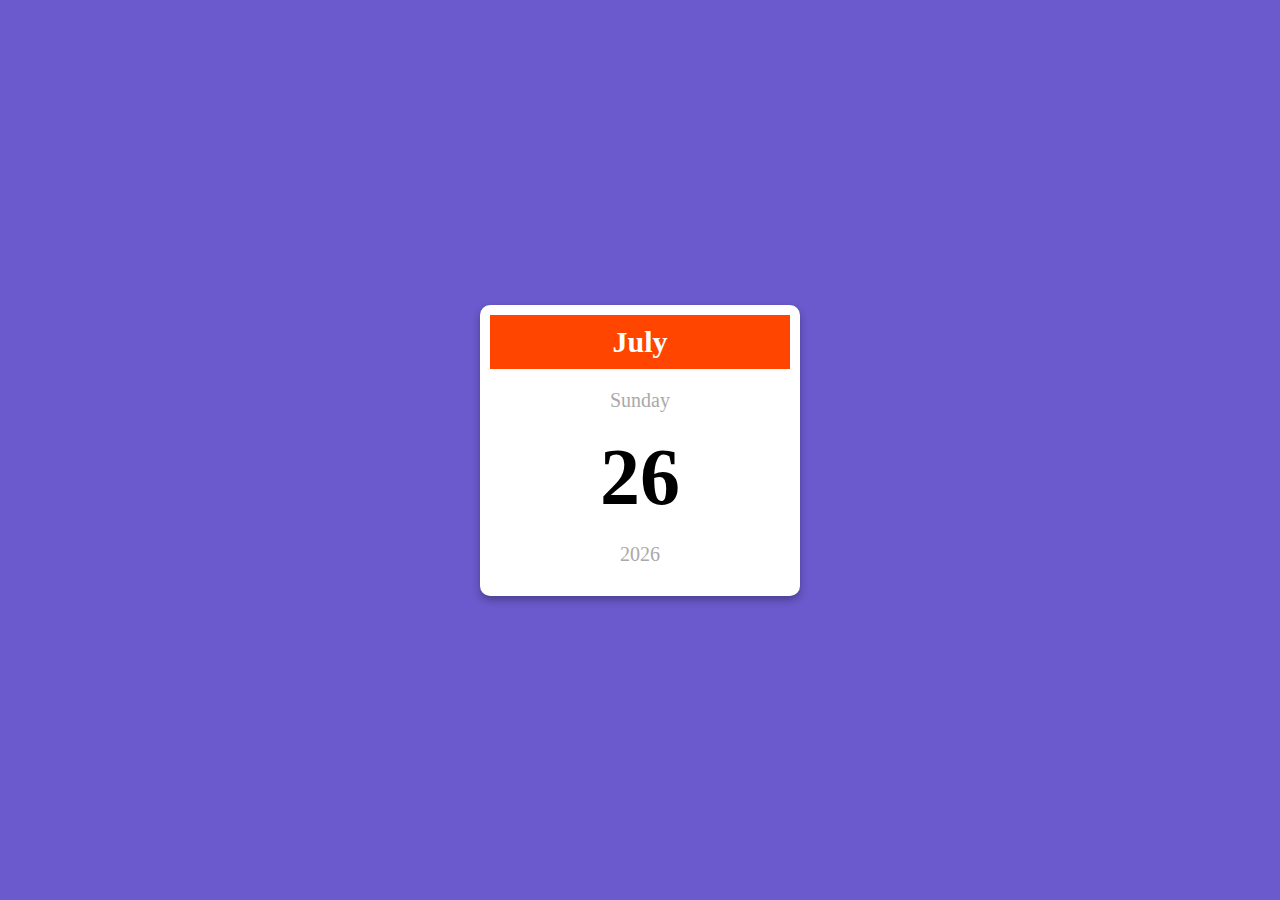
<file: Mini_Calendar/index.html>
<!DOCTYPE html>
<html lang="en">
<head>
    <meta charset="UTF-8">
    <meta name="viewport" content="width=device-width, initial-scale=1.0">
    <title>Mini Calendar</title>
    <link rel="stylesheet" href="style.css">
</head>
<body>
    <div class="calendar-container">
        <p class="month-name" id="month-name">April</p>
        <p class="day-name" id="day-name">Friday</p>
        <p class="day-number" id="day-number">20</p>
        <p class="year" id="year">2024</p>
    </div>
    <script src="index.js"></script>
</body>
</html>
</file>
<file: Mini_Calendar/style.css>
body{
    margin: 0;
    display: flex;
    justify-content: center;
    height: 100vh;
    align-items: center;
    font-family: cursive;
    background-color: slateblue;

}

.calendar-container{
    width: 300px;
    background-color: white;
    text-align: center;
    border-radius: 10px;
    box-shadow: 0 4px 8px rgba(0, 0, 0,.3);
    padding: 10px;
}

.month-name{
    margin: 0;
    background-color:orangered;
    color: white;
    padding: 10px;
    font-size: 30px;
    font-weight: bold;
}

.day-name{
    font-size: 20px;
    color: darkgray;

}

.day-number{
    font-size: 80px;
    margin: 0;
    font-weight: bold;
}

.year{
    margin: 20px 0;
    font-size: 20px;
    color: darkgray;
    font-weight: 500;
}
</file>
